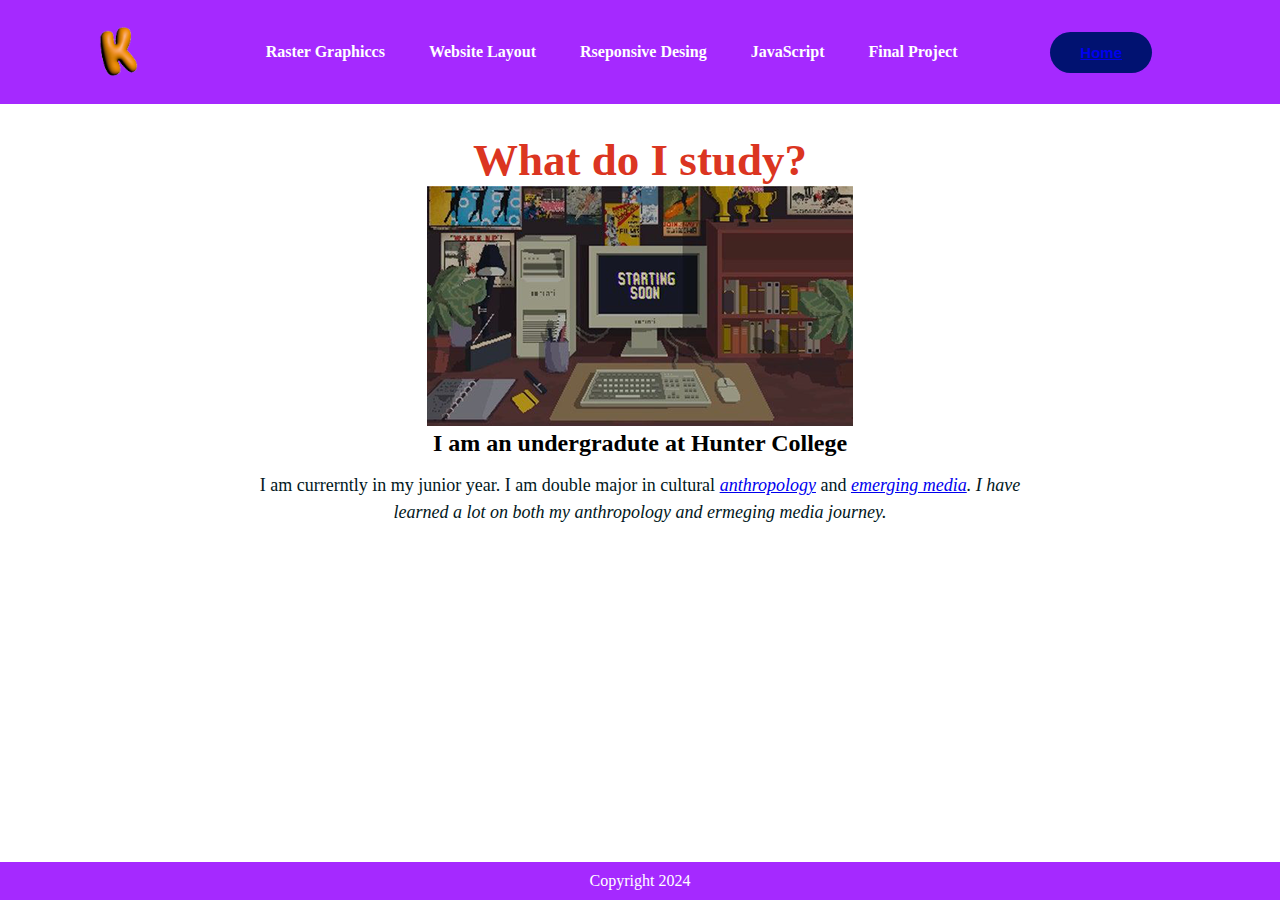
<file: me_02/pages/academics.html>
<!DOCTYPE html>
<!DOCTYPE html>
<html>
<head>
	<meta charset="utf-8">
	<meta name="viewport" content="width=device-width, initial-scale=1">
	<title>Academics</title>
	<link rel="stylesheet" type="text/css" href="../sheets/academics.css">
</head>

<body>

	<div class="navigation">
	<nav>
		<img class="logo" src="../images/png/yellowk.png">
		<ul>
			<li><a href="#">Raster Graphiccs</a></li>
			<li><a href="#">Website Layout</a></li>
			<li><a href="#">Rseponsive Desing</a></li>
			<li><a href="#">JavaScript</a></li>
			<li><a href="#">Final Project </a></li>
		</ul>
		<button id="button" type="button"><a href="home.html">Home</a></button>

	</nav>
</div>
		
	
<div class="container">
		<div class="row">
			<div class="header">
				<h1>What do I study?</h1>
				<img src="../images/png/desk.png">
	
		<h2>I am an undergradute at Hunter College</h2>
			<p>I am currerntly in my junior year. I am double major in cultural <i><a href="https://en.wikipedia.org/wiki/Cultural_anthropology">anthropology</a></i> and 
			<i><a href="https://en.wikipedia.org/wiki/New_media">emerging media</a>. I have learned a lot on both my anthropology and ermeging media journey.</i></p>
	
</div>
	<footer>
		Copyright 2024
	</footer>


</body>
</html>
</file>
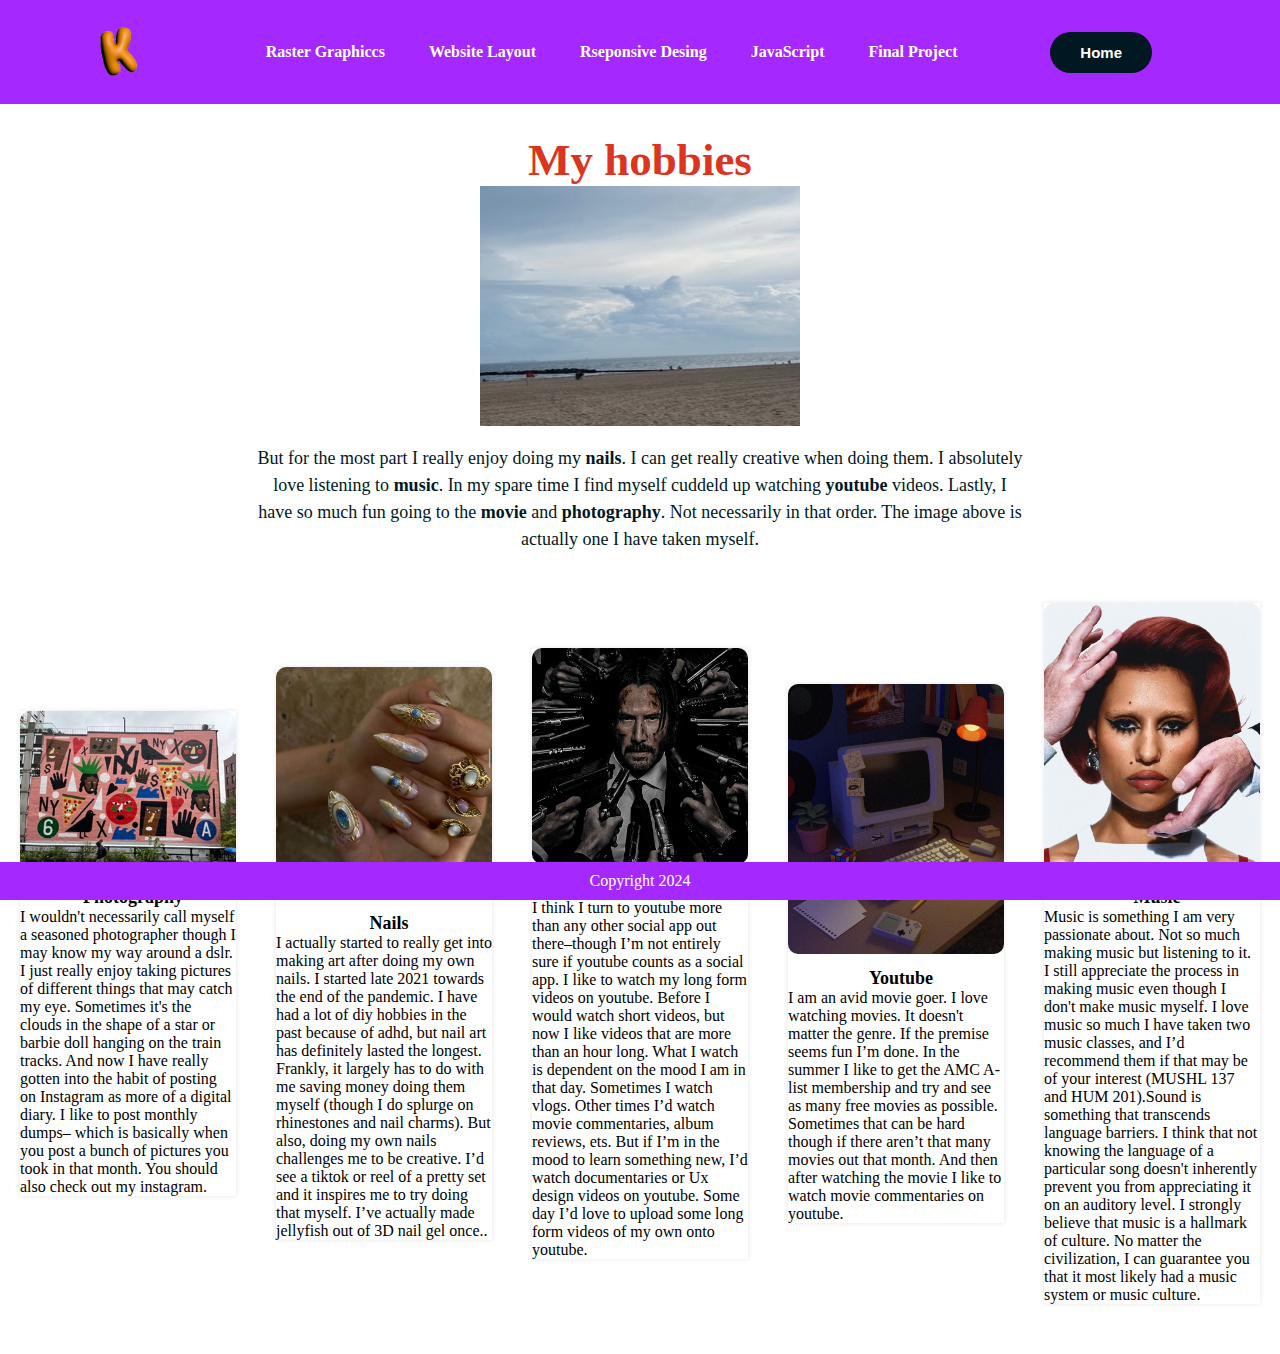
<file: me_02/pages/hobbies.html>
<!DOCTYPE html>
<html>
<head>
	<meta charset="utf-8">
	<meta name="viewport" content="width=device-width, initial-scale=1">
	<link rel="stylesheet" type="text/css" href="../sheets/hobbies.css">
	<title>hobbies</title>
</head>
<body>
<div class="navigation">
	<nav>
		<img class="logo" src="../images/png/yellowk.png">
		<ul>
			<li><a href="#">Raster Graphiccs</a></li>
			<li><a href="#">Website Layout</a></li>
			<li><a href="#">Rseponsive Desing</a></li>
			<li><a href="#">JavaScript</a></li>
			<li><a href="#">Final Project </a></li>		</ul>
		<button  type="button"><a id="button" href="home.html">Home</a></button>

	</nav>

</div>

	<div class="container">
		<div class="row">
			<div class="header">
				<h1>My hobbies</h1>
				<img src="../images/jpg/cloud.jpeg" width="320px" height="240px">
				<p> But for the most part I really enjoy doing my <b>nails</b>. I can get really creative when doing them. I absolutely love listening to <b>music</b>. In my spare time I find myself cuddeld up watching <b>youtube</b> videos. Lastly, I have so much fun going to the <b>movie</b> and <b>photography</b>. Not necessarily in that order. The image above is actually one I have taken myself. </p>
			</div>
			<div class="content">
				<div class="card">
					<img src="../images/png/highline.png">
					<h4>Photography</h4>
					<p> I wouldn't necessarily call myself a seasoned photographer though I may know my way around a dslr. I just really enjoy taking pictures of different things that may catch my eye. Sometimes it's the clouds in the shape of a star or barbie doll hanging on the train tracks. And now I have really gotten into the habit of posting on Instagram as more of a digital diary. I like to post monthly dumps– which is basically when you post a bunch of pictures you took in that month. You should also check out my instagram. </p>
				</div>
				<div class="card">
					<img src="../images/jpg/nails.jpg">
					<h4>Nails</h4>
					<p> I actually started to really get into making art after doing my own nails. I started late 2021 towards the end of the pandemic. I have had a lot of diy hobbies in the past because of adhd, but nail art has definitely lasted the longest. Frankly, it largely has to do with me saving money doing them myself (though I do splurge on rhinestones and nail charms). But also, doing my own nails challenges me to be creative. I’d see a tiktok or reel of a pretty set and it inspires me to  try doing that myself. I’ve actually made jellyfish out of 3D nail gel once..</p>
				</div>

				<div class="card">
					<img src="../images/jpg/wick.jpg">
					<h4>Movies</h4>
					<p> I think I turn to youtube more than any other social app out there–though I’m not entirely sure if youtube counts as a social app. I like to watch my long form videos on youtube. Before I would watch short videos, but now I like videos that are more than an hour long. What I watch is dependent on the mood I am in that day. Sometimes I watch vlogs. Other times I’d watch movie commentaries, album reviews, ets. But if I’m in the mood to learn something new, I’d watch documentaries or Ux design videos on youtube. Some day I’d love to upload some long form videos of my own onto youtube.</p>
				</div>
				<div class="card">
					<img src="../images/jpg/computer.jpg">
					<h4>Youtube</h4>
					<p> I am an avid movie goer. I love watching movies. It doesn't matter the genre. If the premise seems fun I’m done. In the summer I like to get the AMC A-list membership and try and see as many free movies as possible. Sometimes that can be hard though if there aren’t that many movies out that month. And then after watching the movie I like to watch movie commentaries on youtube. </p>
				</div>
				<div class="card">
					<img src="../images/jpg/raye.jpg">
					<h4>Music</h4>
					<p> Music is something I am very passionate about. Not so much making music but listening to it. I still appreciate the process in making music even though I don't make music myself. I love music so much I have taken two music classes, and I’d recommend them if that may be of your interest (MUSHL 137 and HUM 201).Sound is something that transcends language barriers. I think that not knowing the language of a particular song doesn't inherently prevent you from appreciating it on an auditory level. I strongly believe that music is a hallmark of culture. No matter the civilization, I can guarantee you that it most likely had a music system or music culture.</p>
				</div>
				
				</div>
			</div>
		</div>
	</div>
	<footer>
		Copyright 2024
	</footer>

</body>
</html>
</file>
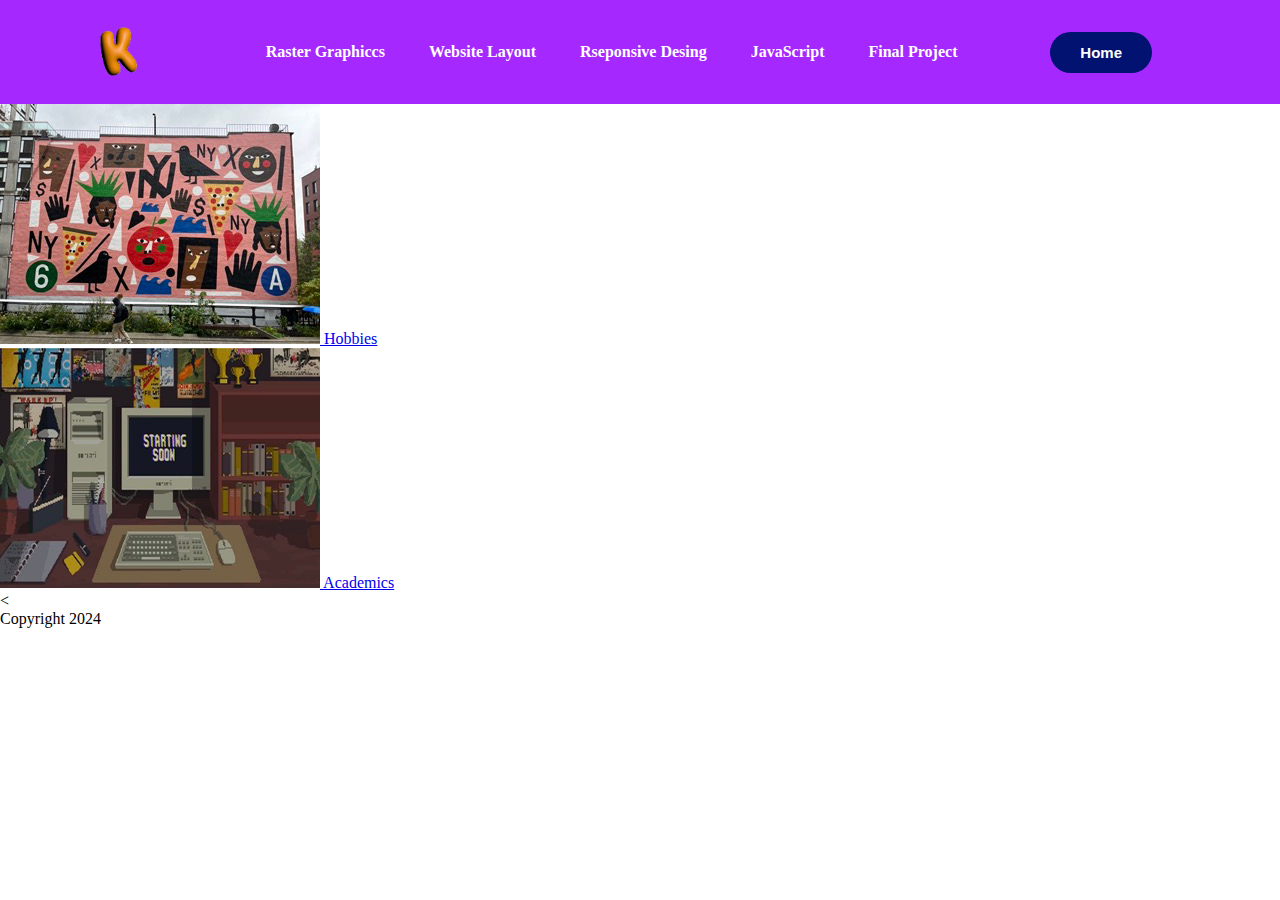
<file: me_02/pages/home.html>
<!DOCTYPE html>
<html>
<head>
	<meta charset="utf-8">
	<title>Kylah Kerr</title>
	<link rel="stylesheet" type="text/css" href="../sheets/home.css">
	


</head>
<body>

	<div class="navigation">
	<nav>
		<img class="logo" src="../images/png/yellowk.png">
		<ul>
			<li><a href="#">Raster Graphiccs</a></li>
			<li><a href="#">Website Layout</a></li>
			<li><a href="#">Rseponsive Desing</a></li>
			<li><a href="#">JavaScript</a></li>
			<li><a href="#">Final Project </a></li>
			
		</ul>
		<button  type="button"><a id="button" href="home.html">Home</a></button>
	</nav>
</div>
 		<section class="sites">
 			<div class="card">
	 		<a href="hobbies.html">
	                <div><img src="../images/png/highline.png" 
	                    alt="Hobbies">
	                    Hobbies</div>
	                </a>
	 		<a href="academics.html">
	        <div><img src="../images/png/desk.png" 
	                    alt="Academics" width="320px" height="240px">
	                    Academics</div></a>
	                </div>

             
                </div>

</section>

<<footer>
		Copyright 2024
	</footer>
</body>
</html>
</file>
<file: me_02/sheets/academics.css>
*{ 
	padding: 0;
	margin:0;
	box-sizing: border-box;
	}



.logo{
	width: 10%;
	height: 10%;
}

.navigation{
	width: 100%;

}

nav{
	display: flex;
	align-items: center;
	justify-content: space-between;
	padding: 5px;
	padding-left: 5%;
	padding-right: 10%;
	background-color: #a529ff;

}

nav ul li{
	list-style-type: none;
	display: inline-block;
	padding:10px 20px;}

nav ul li a{
	color: white;
	text-decoration: none;
	font-weight: bold;
}
nav ul li a:hover{
	color: #011721;
	transition: .3s;
}

button{
	border: none;
	background: #011271;
	padding: 12px 30px;
	border-radius: 30px;
	color: white;
	font-weight: bold ;
	font-size: 15px;
	transition: .3s;

}

#button { 
	text-decoration: none;
	color: white;
 }
.container{
	width: 100%;
}

.container .row{
	width; 80%;
	margin: auto;

}
.container .row .header{
	width: 60%;
	text-align: center;
	margin: auto;

}
.container .row .header h1{
	padding-top: 30px;
	font-size: 45px;
	color: #db3521;
}

.container .row .header p{
	margin-top: 15px;
	font-size:18px;
	line-height:1.5;
	color: #011721;
}

footer{
    background-color:#a529ff;
    color: white;
    padding: 10px;
   text-align: center;
    position: fixed;
    bottom: 0;
    width: 100%;


}
</file>
<file: me_02/sheets/hobbies.css>
*{ 
	padding: 0;
	margin:0;
	box-sizing: border-box;
	}



.logo{
	width: 10%;
	height: 10%;
}

.navigation{
	width: 100%;

}

nav{
	display: flex;
	align-items: center;
	justify-content: space-between;
	padding: 5px;
	padding-left: 5%;
	padding-right: 10%;
	background-color: #a529ff;

}


nav ul li{
	list-style-type: none;
	display: inline-block;
	padding:10px 20px;}

nav ul li a{
	color: white;
	text-decoration: none;
	font-weight: bold;
}
nav ul li a:hover{
	color: #011721;
	transition: .3s;
}

button{
	border: none;
	background: #011721;
	padding: 12px 30px;
	border-radius: 30px;
	color: white;
	font-weight: bold ;
	font-size: 15px;
	transition: .3s;

}
#button { 
	text-decoration: none;
	color: white;
 }
.container{
	width: 100%;
}

.container .row{
	width; 80%
	margin: auto;

}
.container .row .header{
	width: 60%;
	text-align: center;
	margin: auto;

}
.container .row .header h1{
	padding-top: 30px;
	font-size: 45px;
	color: #db3521;
}

.container .row .header p{
	margin-top: 15px;
	font-size:18px;
	line-height:1.5;
	color: #011721;
}
.content{
	display: flex;
	justify-content: center;
	align-items: center;
	margin: auto;
	
}

.content .card{
	flex: 1;
	margin: 50px 20px;
	box-shadow: 0px 0px 5px 0px rgba(0, 0, 0, 0.1);
	background-color: #fff;
}
.content .card img{
	width: 100%;
	height: auto;
	border-radius: 10px;
}
img{
	align-items: center;
}
.content .card h4{
	text-align: center;
	margin-top: 10px;
	margin-left: 10px;
	font-size: 18px;

}
footer{
    background-color:#a529ff;
    color: white;
    padding: 10px;
   text-align: center;
    position: fixed;
    bottom: 0;
    width: 100%;
</file>
<file: me_02/sheets/home.css>
*{
margin: 0px;
padding: 0px;
box-sizing: border-box;}
.logo{
	width: 10%;
	height: 10%;
	
}

.navigation{
	width: 100%;
	
}

nav{
	display: flex;
	align-items: center;
	justify-content: space-between;
	padding: 5px;
	padding-left:5%;
	padding-right: 10%;
	background-color: #a529ff;


}

nav ul li{
	list-style-type: none;
	display: inline-block;
	padding:10px 20px;}

nav ul li a{
	color: white;
	text-decoration: none;
	font-weight: bold;
}
nav ul li a:hover{
	color: #011721;
	transition: .3s;
}

button{
	border: none;
	background-color: #011271;
	padding: 12px 30px;
	border-radius: 30px;
	color: white;
	font-weight: bold ;
	font-size: 15px;
	transition: .3s;
}
#button{ 
	text-decoration: none;
	color: white;
]

.card{
    display: grid;
    grid-template-rows: auto 1fr auto;  
    grid-template-columns: 20% 1fr 20%;
    min-height: 100vh;
    gap: 20px;}

.sites{
	display: flex;
	justify-content: center;
	border-radius: 10px;
	text-align: center;
}

.card{
	 display: flex;
     flex-wrap: nowrap;
     align-content: center;
     justify-content: space-around;

	width: 100px;
	height: 200px;
	margin:10px;
	margin-top: 10px;
}

.card a{
	text-decoration: none;
}
.card a:hover{
	color: #011721;
	transition: .3s;
}
footer{
    background-color:#a529ff;
    color: white;
    padding: 10px;
   text-align: center;
    position: fixed;
    bottom: 0;
    width: 100%;
</file>
